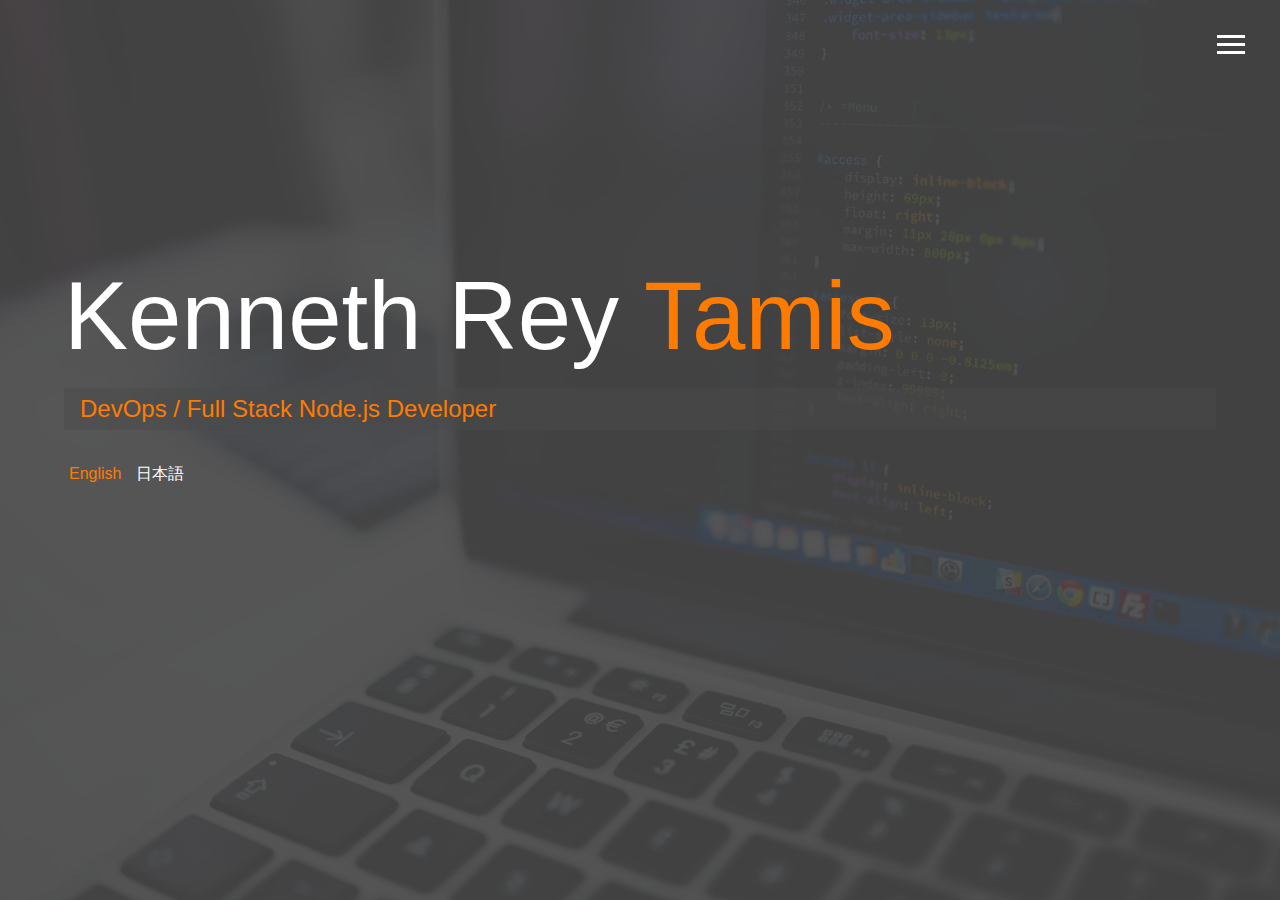
<file: index.html>
<!DOCTYPE html>
<html lang="en">

<head>
  <meta charset="UTF-8" />
  <meta name="viewport" content="width=device-width, initial-scale=1.0" />
  <meta http-equiv="X-UA-Compatible" content="ie=edge" />
  <link rel="stylesheet" href="https://use.fontawesome.com/releases/v5.2.0/css/all.css"
    integrity="sha384-hWVjflwFxL6sNzntih27bfxkr27PmbbK/iSvJ+a4+0owXq79v+lsFkW54bOGbiDQ" crossorigin="anonymous" />

  <link rel="stylesheet" href="css/main.css" />
  <link rel="shortcut icon" type="image/x-icon" href="/img/favicon.ico">
  <title id="titleIndex"></title>

  <!-- Search Engine -->
  <meta name="description"
    content="Kenneth Rey Tamis is a DevOps Engineer who has an outright understanding in the software development lifecycle, as well as to the various automation tools for developing digital pipelines, which gave a huge impact in his career. Aside from that, he is also a full stack JavaScript web developer specializing Node.js, React.js and other new JavaScript libraries and frameworks." />
  <meta name="image" content="/img/Social Site Image.png" />
  <!-- Schema.org for Google -->
  <meta itemprop="name" content="Kenneth Rey Tamis | DevOps Engineer | Node.js Full-stack Developer" />
  <meta itemprop="description"
    content="Kenneth Rey Tamis is a DevOps Engineer who has an outright understanding in the software development lifecycle, as well as to the various automation tools for developing digital pipelines, which gave a huge impact in his career. Aside from that, he is also a full stack JavaScript web developer specializing Node.js, React.js and other new JavaScript libraries and frameworks." />
  <meta itemprop="image" content="/img/Social Site Image.png" />
  <!-- Twitter -->
  <meta name="twitter:card" content="summary" />
  <meta name="twitter:title" content="Kenneth Rey Tamis | DevOps Engineer | Node.js Full-stack Developer" />
  <meta name="twitter:description"
    content="Kenneth Rey Tamis is a DevOps Engineer who has an outright understanding in the software development lifecycle, as well as to the various automation tools for developing digital pipelines, which gave a huge impact in his career. Aside from that, he is also a full stack JavaScript web developer specializing Node.js, React.js and other new JavaScript libraries and frameworks." />
  <!-- Open Graph general (Facebook, Pinterest & Google+) -->
  <meta name="og:title" content="Kenneth Rey Tamis | DevOps Engineer | Node.js Full-stack Developer" />
  <meta name="og:description"
    content="Kenneth Rey Tamis is a DevOps Engineer who has an outright understanding in the software development lifecycle, as well as to the various automation tools for developing digital pipelines, which gave a huge impact in his career. Aside from that, he is also a full stack JavaScript web developer specializing Node.js, React.js and other new JavaScript libraries and frameworks." />
  <meta name="og:url" content="https://iamkennethreyt.github.io/" />
  <meta name="og:site_name" content="iamkennethreyt" />
  <meta name="og:locale" content="en" />
  <meta name="og:type" content="website" />
  <meta property="og:image" content="/img/Social Site Image.png" />
  <meta property="og:image:type" content="image/svg+xml" />
</head>

<body id="bg-img">
  <header>
    <div class="menu-btn">
      <div class="btn-line"></div>
      <div class="btn-line"></div>
      <div class="btn-line"></div>
    </div>

    <nav class="menu">
      <div class="menu-branding">
        <div class="portrait"></div>
      </div>
      <ul class="menu-nav">
        <li class="nav-item current">
          <a href="/" class="nav-link" id="home"></a>
        </li>
        <li class="nav-item">
          <a href="/about" class="nav-link" id="about"></a>
        </li>
        <li class="nav-item">
          <a href="/work" class="nav-link" id="work"></a>
        </li>
        <li class="nav-item">
          <a href="/contact " class="nav-link" id="contact"></a>
        </li>
        <li class="nav-item">
          <a class="nav-link" href="docs/RESUME (KENNETH REY B TAMIS).pdf" download="RESUME (KENNETH REY B TAMIS)"
            id="download" target="_blank"></a>
        </li>
      </ul>
    </nav>
  </header>

  <main id="home">
    <h1 class="lg-heading" id="name">
    </h1>
    <h2 class="sm-heading text-secondary" id="title">

    </h2>

    <div>
      <ul id="language">
        <li id="lang-en">
          English
        </li>
        <li id="lang-jp">
          日本語
        </li>
      </ul>
    </div>
  </main>

  <script src="https://code.jquery.com/jquery-1.11.3.js"></script>
  <script src="js/main.js"></script>
  <script src="js/language.js"></script>
</body>

</html>
</file>
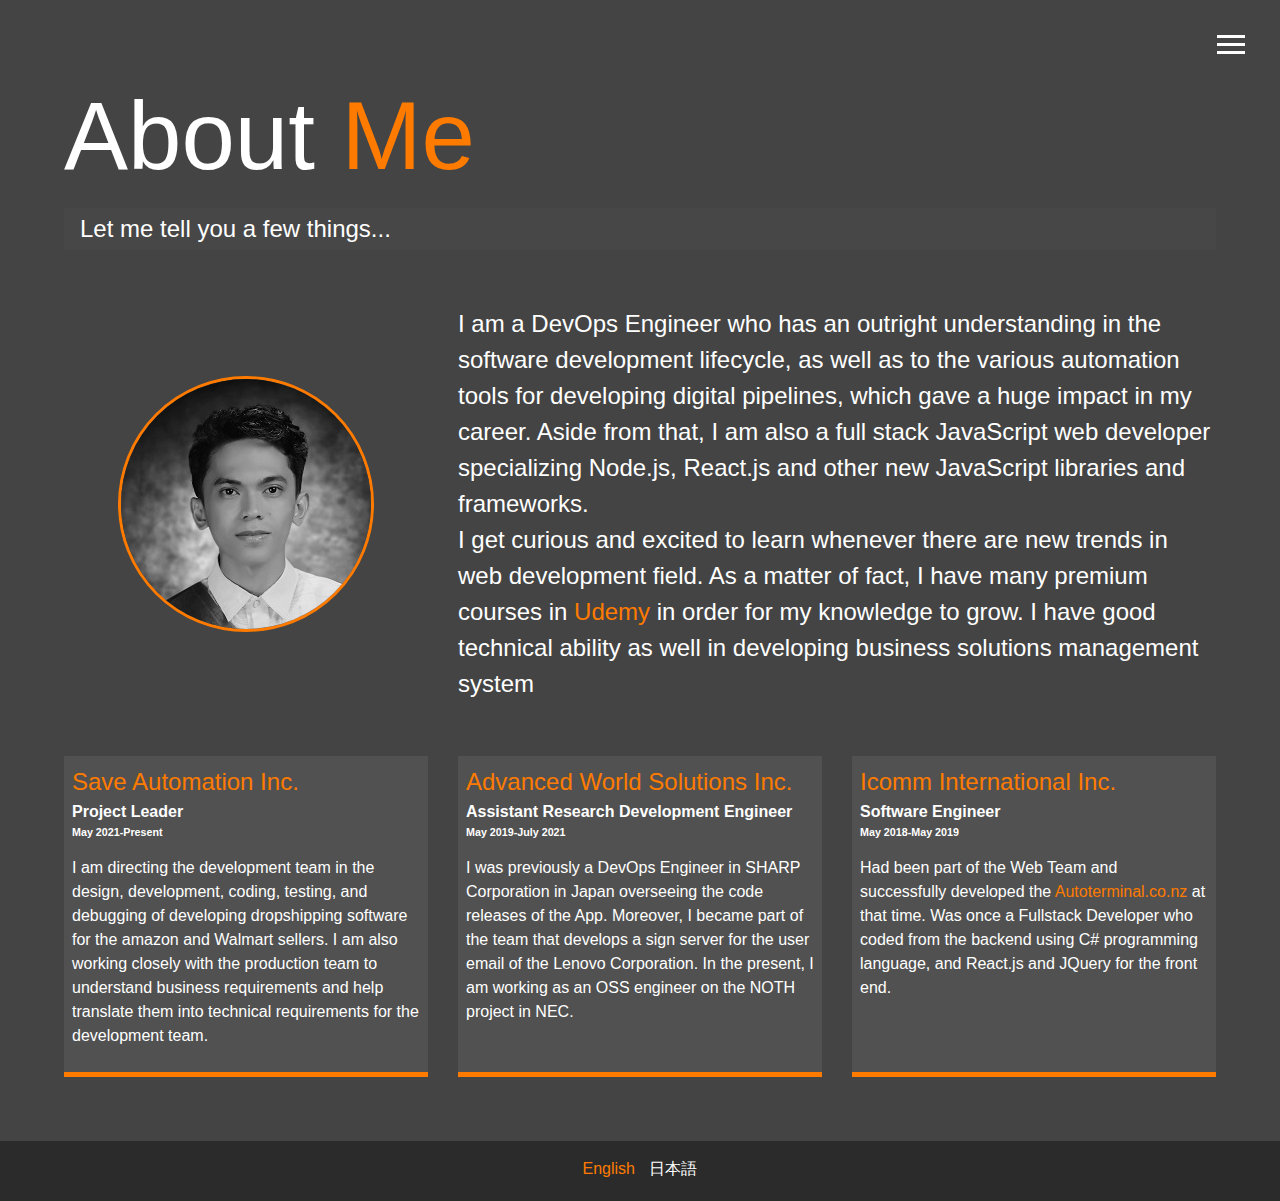
<file: about.html>
<!DOCTYPE html>
<html lang="en">

<head>
  <meta charset="UTF-8" />
  <meta name="viewport" content="width=device-width, initial-scale=1.0" />
  <meta http-equiv="X-UA-Compatible" content="ie=edge" />
  <link rel="stylesheet" href="https://use.fontawesome.com/releases/v5.2.0/css/all.css"
    integrity="sha384-hWVjflwFxL6sNzntih27bfxkr27PmbbK/iSvJ+a4+0owXq79v+lsFkW54bOGbiDQ" crossorigin="anonymous" />

  <link rel="stylesheet" href="css/main.css" />
  <link rel="shortcut icon" type="image/x-icon" href="/img/favicon.ico">
  <title id="titleAbout"></title>
</head>

<body>
  <header>
    <div class="menu-btn">
      <div class="btn-line"></div>
      <div class="btn-line"></div>
      <div class="btn-line"></div>
    </div>

    <nav class="menu">
      <div class="menu-branding">
        <div class="portrait"></div>
      </div>
      <ul class="menu-nav">
        <li class="nav-item">
          <a href="/" class="nav-link" id="home"></a>
        </li>
        <li class="nav-item current">
          <a href="/about" class="nav-link" id="about"></a>
        </li>
        <li class="nav-item">
          <a href="/work" class="nav-link" id="work"></a>
        </li>
        <li class="nav-item">
          <a href="/contact " class="nav-link" id="contact"></a>
        </li>
        <li class="nav-item">
          <a class="nav-link" href="docs/RESUME (KENNETH REY B TAMIS).pdf" download="RESUME (KENNETH REY B TAMIS)"
            id="download" target="_blank"></a>
        </li>
      </ul>
    </nav>
  </header>

  <main id="about">
    <h1 class="lg-heading" id="aboutMe">

    </h1>
    <h2 class="sm-heading" id="aboutMeDetails">

    </h2>
    <div class="about-info">
      <img src="img/portrait.jpg" alt="John Doe" class="bio-image" />
      <div class="bio">
        <!-- <h3 class="text-secondary">BIO</h3> -->
        <p id="aboutMeParagraph"></p>
      </div>

      <div class="job job-1">
        <h2>
          <a href="#" class="text-secondary">Save Automation Inc.</a>
        </h2>
        <h4 class="margin-0" id="workTitle0"></h4>
        <h6 class="margin-0" id="workExp0"></h6>
        <p id="workDetails0">
        </p>
      </div>

      <div class="job job-2">
        <h2>
          <a href="https://www.awsys-i.com/" class="text-secondary">Advanced World Solutions Inc.</a>
        </h2>
        <h4 class="margin-0" id="workTitle1"></h4>
        <h6 class="margin-0" id="workExp1"></h6>
        <p id="workDetails1">
        </p>
      </div>

      <div class="job job-3">
        <h2>
          <a href="https://www.icomm.ph/" class="text-secondary">Icomm International Inc.</a>
        </h2>
        <h4 class="margin-0" id="workTitle2"></h4>
        <h6 class="margin-0" id="workExp2"></h6>
        <p id="workDetails2">
      </div>
    </div>
  </main>

  <footer id="main-footer">
    <ul id="language">
      <li id="lang-en">
        English
      </li>
      <li id="lang-jp">
        日本語
      </li>
    </ul>
  </footer>

  <script src="https://code.jquery.com/jquery-1.11.3.js"></script>
  <script src="js/main.js"></script>
  <script src="js/language.js"></script>
</body>

</html>
</file>
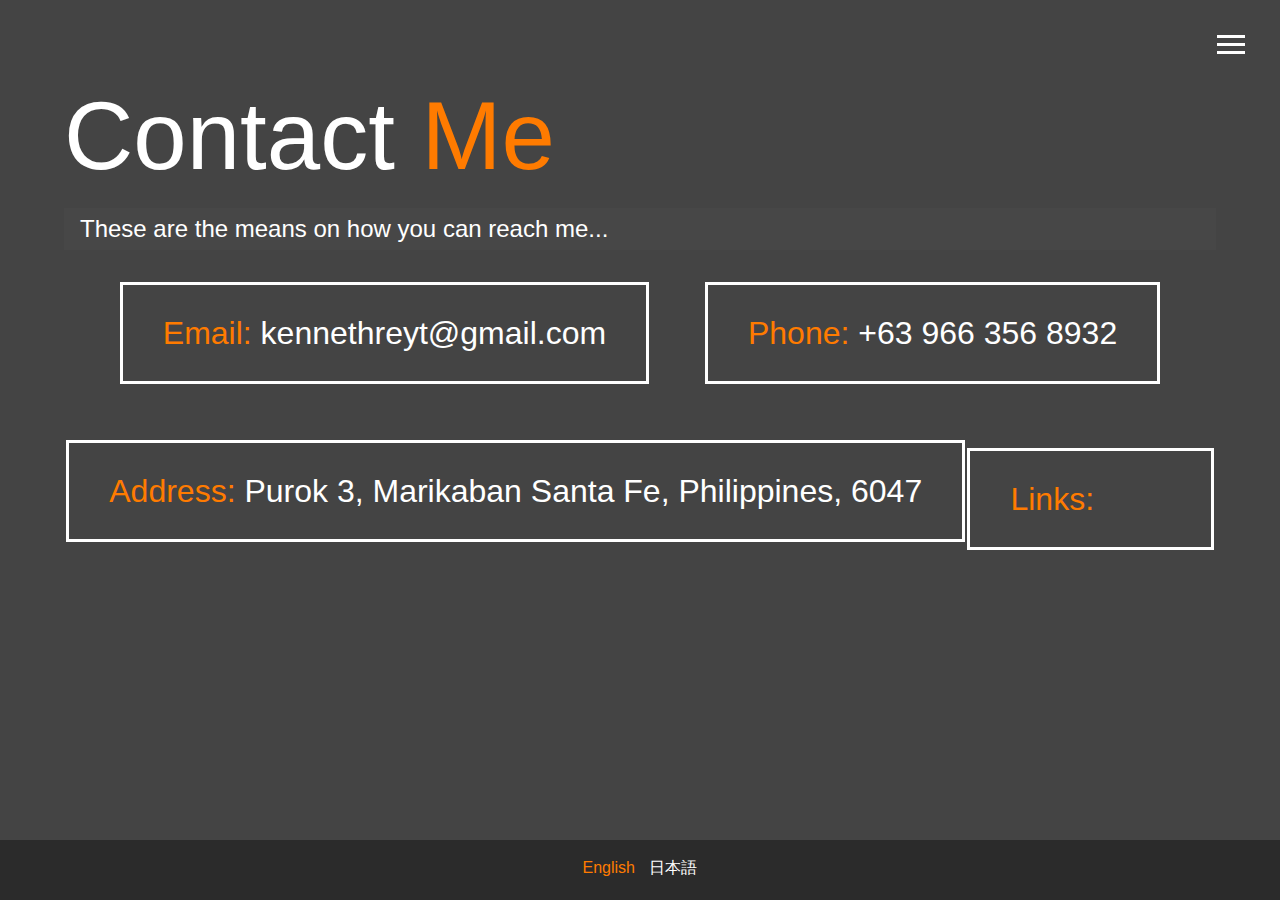
<file: contact.html>
<!DOCTYPE html>
<html lang="en">

<head>
  <meta charset="UTF-8" />
  <meta name="viewport" content="width=device-width, initial-scale=1.0" />
  <meta http-equiv="X-UA-Compatible" content="ie=edge" />
  <link rel="stylesheet" href="https://use.fontawesome.com/releases/v5.2.0/css/all.css"
    integrity="sha384-hWVjflwFxL6sNzntih27bfxkr27PmbbK/iSvJ+a4+0owXq79v+lsFkW54bOGbiDQ" crossorigin="anonymous" />

  <link rel="stylesheet" href="css/main.css" />
  <link rel="shortcut icon" type="image/x-icon" href="/img/favicon.ico">
  <title id="titleContact"></title>
</head>

<body>
  <header>
    <div class="menu-btn">
      <div class="btn-line"></div>
      <div class="btn-line"></div>
      <div class="btn-line"></div>
    </div>

    <nav class="menu">
      <div class="menu-branding">
        <div class="portrait"></div>
      </div>
      <ul class="menu-nav">
        <li class="nav-item">
          <a href="/" class="nav-link" id="home"></a>
        </li>
        <li class="nav-item">
          <a href="/about" class="nav-link" id="about"></a>
        </li>
        <li class="nav-item">
          <a href="/work" class="nav-link" id="work"></a>
        </li>
        <li class="nav-item current">
          <a href="/contact " class="nav-link" id="contact"></a>
        </li>
        <li class="nav-item">
          <a class="nav-link" href="docs/RESUME (KENNETH REY B TAMIS).pdf" download="RESUME (KENNETH REY B TAMIS)"
            id="download" target="_blank"></a>
        </li>
      </ul>
    </nav>
  </header>

  <main id="contact">
    <h1 class="lg-heading" id="contactMe">
    </h1>
    <h2 class="sm-heading" id="contactMeDetails">
    </h2>
    <div class="boxes">
      <div id="email"></div>
      <div id="phone"></div>
      <div id="address"></div>
      <div class="icons">
        <span class="text-secondary" id="links"></span>
        <a target="blank" href="https://www.facebook.com/kennethreyt">
          <i class="fab fa-facebook fa-1x"></i>
        </a>

        <a target="blank" href="https://instagram.com/iamkennethreyt">
          <i class="fab fa-instagram fa-1x"></i>
        </a>

        <a target="blank" href="https://twitter.com/iamkennethreyt">
          <i class="fab fa-twitter fa-1x"></i>
        </a>

        <a target="blank" href="https://ph.linkedin.com/in/kennethreyt">
          <i class="fab fa-linkedin fa-1x"></i>
        </a>

        <a target="blank" href="https://stackoverflow.com/users/7121618/kennethreyt">
          <i class="fab fa-stack-overflow fa-1x"></i>
        </a>

        <a target="blank" href="https://github.com/iamkennethreyt">
          <i class="fab fa-github fa-1x"></i>
        </a>

      </div>
    </div>
  </main>

  <footer id="main-footer">
    <ul id="language">
      <li id="lang-en">
        English
      </li>
      <li id="lang-jp">
        日本語
      </li>
    </ul>
  </footer>

  <script src="https://code.jquery.com/jquery-1.11.3.js"></script>
  <script src="js/main.js"></script>
  <script src="js/language.js"></script>
</body>

</html>
</file>
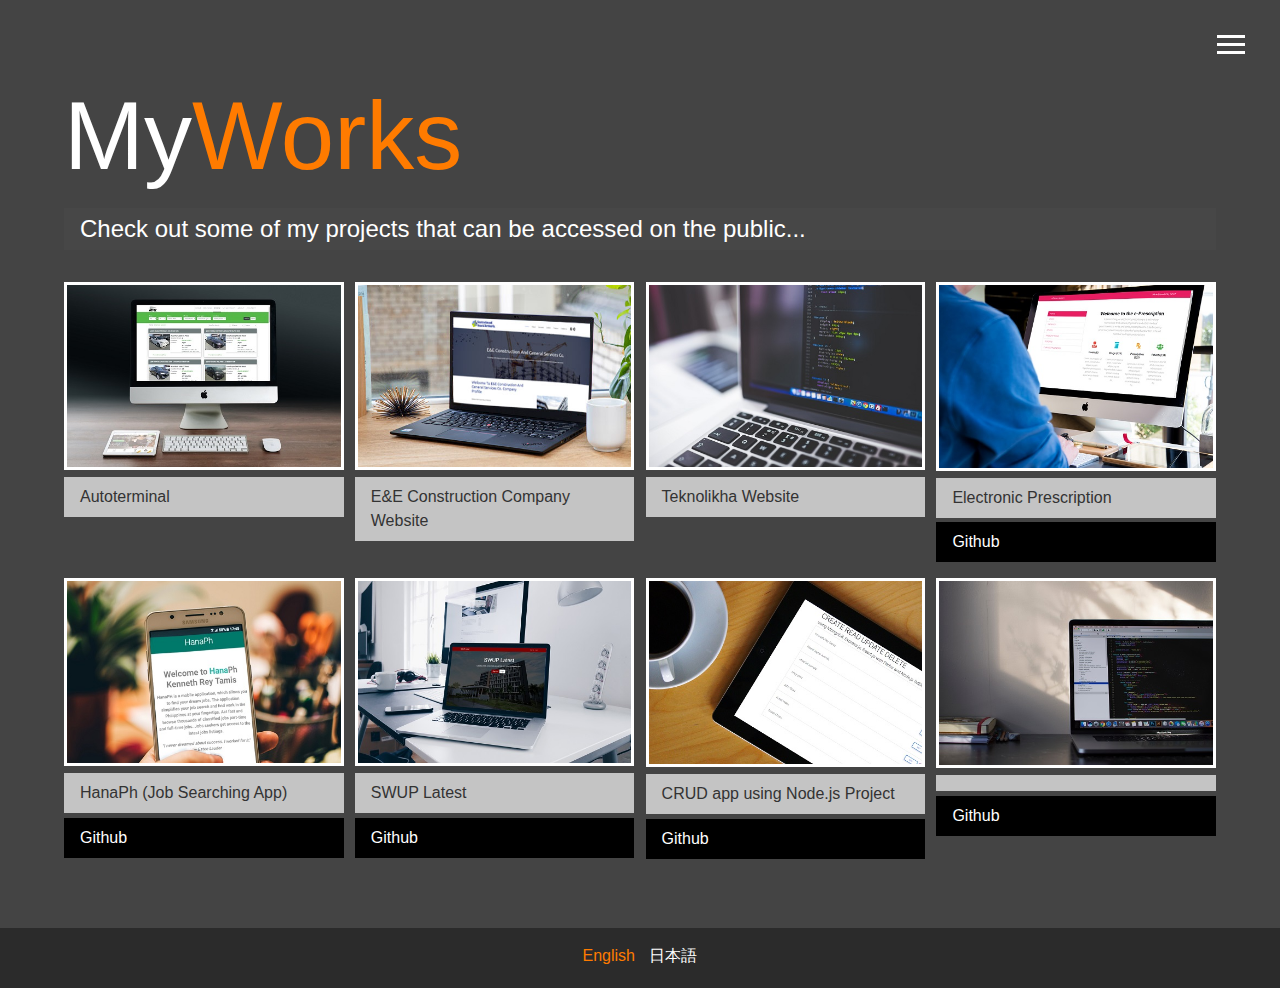
<file: work.html>
<!DOCTYPE html>
<html lang="en">

<head>
  <meta charset="UTF-8" />
  <meta name="viewport" content="width=device-width, initial-scale=1.0" />
  <meta http-equiv="X-UA-Compatible" content="ie=edge" />
  <link rel="stylesheet" href="https://use.fontawesome.com/releases/v5.2.0/css/all.css"
    integrity="sha384-hWVjflwFxL6sNzntih27bfxkr27PmbbK/iSvJ+a4+0owXq79v+lsFkW54bOGbiDQ" crossorigin="anonymous" />

  <link rel="stylesheet" href="css/main.css" />
  <link rel="shortcut icon" type="image/x-icon" href="/img/favicon.ico">
  <title id="titleWork"></title>
</head>

<body>
  <header>
    <div class="menu-btn">
      <div class="btn-line"></div>
      <div class="btn-line"></div>
      <div class="btn-line"></div>
    </div>

    <nav class="menu">
      <div class="menu-branding">
        <div class="portrait"></div>
      </div>
      <ul class="menu-nav">
        <li class="nav-item">
          <a href="/" class="nav-link" id="home"></a>
        </li>
        <li class="nav-item">
          <a href="/about" class="nav-link" id="about"></a>
        </li>
        <li class="nav-item current">
          <a href="/work" class="nav-link" id="work"></a>
        </li>
        <li class="nav-item">
          <a href="/contact " class="nav-link" id="contact"></a>
        </li>
        <li class="nav-item">
          <a class="nav-link" href="docs/RESUME (KENNETH REY B TAMIS).pdf" download="RESUME (KENNETH REY B TAMIS)"
            id="download" target="_blank"></a>
        </li>
      </ul>
    </nav>
  </header>

  <main id="work">
    <h1 class="lg-heading" id="myWorks">
    </h1>
    <h2 class="sm-heading" id="myWorkDetails">
    </h2>
    <div class="projects">
      <div class="item">
        <a target="blank" href="http://www.autoterminal.co.nz">
          <img src="img/projects/project4.jpg" alt="Project" />
        </a>
        <a target="blank" href="http://www.autoterminal.co.nz" class="btn-light">
          <i class="fas fa-eye"></i> Autoterminal
        </a>
      </div>

      <div class="item">
        <a target="blank" href="https://eandeconstructioncompany.com/">
          <img src="img/projects/project7.jpg" alt="Project" />
        </a>
        <a target="blank" href="https://eeconstructioncompany.com/" class="btn-light" id="ee">
        </a>
      </div>

      <div class="item">
        <a target="blank" href="https://teknolikha.com/">
          <img src="img/projects/project8.jpg" alt="Project" />
        </a>
        <a target="blank" href="https://teknolikha.com/" class="btn-light" id="teknolikha">
        </a>
      </div>

      <div class="item">
        <a target="blank" href="https://e-rx.herokuapp.com/">
          <img src="img/projects/project1.jpg" alt="Project" />
        </a>
        <a target="blank" href="https://e-rx.herokuapp.com/" class="btn-light" id="epres">
        </a>
        <a target="blank" href="https://github.com/iamkennethreyt/ePrescription" class="btn-dark">
          <i class="fab fa-github"></i> Github
        </a>
      </div>
      <div class="item">
        <a target="blank" href="https://hanaph.herokuapp.com/">
          <img src="img/projects/project2.jpg" alt="Project" />
        </a>
        <a target="blank" href="https://hanaph.herokuapp.com/" class="btn-light" id="hanaph">
        </a>
        <a target="blank" href="https://github.com/iamkennethreyt/hanaph" class="btn-dark">
          <i class="fab fa-github"></i> Github
        </a>
      </div>

      <div class="item">
        <a target="blank" href="https://swuplatest.herokuapp.com/">
          <img src="img/projects/project5.jpg" alt="Project" />
        </a>
        <a target="blank" href="https://swuplatest.herokuapp.com/" class="btn-light">
          <i class="fas fa-eye"></i> SWUP Latest
        </a>
        <a target="blank" href="https://github.com/iamkennethreyt/swuplatest" class="btn-dark">
          <i class="fab fa-github"></i> Github
        </a>
      </div>

      <div class="item">
        <a target="blank" href="https://merrncrud.herokuapp.com/">
          <img src="img/projects/project3.jpg" alt="Project" />
        </a>
        <a target="blank" href="https://merrncrud.herokuapp.com/" class="btn-light" id="crud">
        </a>
        <a target="blank" href="https://github.com/iamkennethreyt/MERN-CRUD" class="btn-dark">
          <i class="fab fa-github"></i> Github
        </a>
      </div>

      <div class="item">
        <a target="blank" href="https://mern-login.herokuapp.com/">
          <img src="img/projects/project6.jpg" alt="Project" />
        </a>
        <a target="blank" href="https://mern-login.herokuapp.com/" class="btn-light" id="crud">
        </a>
        <a target="blank" href="https://github.com/iamkennethreyt/loginapp" class="btn-dark">
          <i class="fab fa-github"></i> Github
        </a>
      </div>
    </div>
  </main>

  <footer id="main-footer">
    <ul id="language">
      <li id="lang-en">
        English
      </li>
      <li id="lang-jp">
        日本語
      </li>
    </ul>
  </footer>

  <script type="text/javascript" src="https://code.jquery.com/jquery-1.11.3.js"></script>
  <script type="text/javascript" src="js/main.js"></script>
  <script type="text/javascript" src="js/language.js"></script>
</body>

</html>
</file>
<file: css/main.css>
.menu-btn {
  position: absolute;
  z-index: 3;
  right: 35px;
  top: 35px;
  cursor: pointer;
  transition: all 0.5s ease-out; }
  .menu-btn .btn-line {
    width: 28px;
    height: 3px;
    margin: 0 0 5px 0;
    background: #fff;
    transition: all 0.5s ease-out; }
  .menu-btn.close {
    transform: rotate(180deg); }
    .menu-btn.close .btn-line:nth-child(1) {
      transform: rotate(45deg) translate(5px, 5px); }
    .menu-btn.close .btn-line:nth-child(2) {
      opacity: 0; }
    .menu-btn.close .btn-line:nth-child(3) {
      transform: rotate(-45deg) translate(7px, -6px); }

.menu {
  position: fixed;
  top: 0;
  width: 100%;
  /* opacity: 0.9; */
  visibility: hidden; }
  .menu.show {
    visibility: visible; }
  .menu-branding, .menu-nav {
    display: flex;
    flex-flow: column wrap;
    align-items: center;
    justify-content: center;
    float: left;
    width: 50%;
    height: 100vh;
    overflow: hidden; }
  .menu-nav {
    margin: 0;
    padding: 0;
    background: #373737;
    list-style: none;
    transform: translate3d(0, -100%, 0);
    transition: all 0.5s ease-out; }
    .menu-nav.show {
      transform: translate3d(0, 0, 0); }
  .menu-branding {
    background: #444;
    transform: translate3d(0, 100%, 0);
    transition: all 0.5s ease-out; }
    .menu-branding.show {
      transform: translate3d(0, 0, 0); }
    .menu-branding .portrait {
      width: 250px;
      height: 250px;
      background: url("../img/portrait.jpg");
      border-radius: 50%;
      border: solid 3px #ff7b00; }
  .menu .nav-item {
    transform: translate3d(600px, 0, 0);
    transition: all 0.5s ease-out; }
    .menu .nav-item.show {
      transform: translate3d(0, 0, 0); }
    .menu .nav-item.current > a {
      color: #ff7b00; }
  .menu .nav-link {
    display: inline-block;
    position: relative;
    font-size: 30px;
    text-transform: uppercase;
    padding: 1rem 0;
    font-weight: 300;
    color: #fff;
    text-decoration: none;
    transition: all 0.5s ease-out; }
    .menu .nav-link:hover {
      color: #ff7b00; }

.nav-item:nth-child(1) {
  transition-delay: 0.1s; }

.nav-item:nth-child(2) {
  transition-delay: 0.2s; }

.nav-item:nth-child(3) {
  transition-delay: 0.3s; }

.nav-item:nth-child(4) {
  transition-delay: 0.4s; }

* {
  box-sizing: border-box; }

body {
  background: #444;
  color: #fff;
  height: 100%;
  margin: 0;
  font-family: 'Segoe UI', Tahoma, Geneva, Verdana, sans-serif;
  line-height: 1.5;
  cursor: context-menu;
  /* user-select: none; 
  -webkit-user-select: none; 
  -khtml-user-select: none; 
  -moz-user-select: none; 
  -ms-user-select: none;  */
}
  body#bg-img {
    background: url(../img/background.jpg);
    background-attachment: fixed;
    background-size: cover; }
    body#bg-img:after {
      position: absolute;
      content: '';
      top: 0;
      right: 0;
      width: 100%;
      height: 100%;
      z-index: -1;
      background: rgba(68, 68, 68, 0.9); }

h1,
h2,
h3 {
  margin: 0;
  font-weight: 400; }
  h1.lg-heading,
  h2.lg-heading,
  h3.lg-heading {
    font-size: 6rem; }
  h1.sm-heading,
  h2.sm-heading,
  h3.sm-heading {
    margin-bottom: 2rem;
    padding: 0.2rem 1rem;
    background: rgba(73, 73, 73, 0.5); }

a {
  color: #fff;
  text-decoration: none; }

header {
  position: fixed;
  z-index: 2;
  width: 100%; }

.text-secondary {
  color: #ff7b00; }

main {
  padding: 4rem;
  min-height: calc(100vh - 60px); }
  main .icons {
    margin-top: 1rem; }
    main .icons a {
      padding: 0.4rem; }
      main .icons a:hover {
        color:#515151;
        transition: all 0.5s ease-out; }
  main#home {
    overflow: hidden; }
    main#home h1 {
      margin-top: 20vh; }

.about-info {
  display: grid;
  grid-gap: 30px;
  grid-template-areas: 'bioimage bio bio' 'job1 job2 job3';
  grid-template-columns: repeat(3, 1fr); }
  .about-info .bio-image {
    grid-area: bioimage;
    margin: auto;
    border-radius: 50%;
    border: #ff7b00 3px solid; }
  .about-info .bio {
    grid-area: bio;
    font-size: 1.5rem; }
  .about-info .job-1 {
    grid-area: job1; }
  .about-info .job-2 {
    grid-area: job2; }
  .about-info .job-3 {
    grid-area: job3; }
  .about-info .job {
    background: #515151;
    padding: 0.5rem;
    border-bottom: #ff7b00 5px solid; }

.projects {
  display: grid;
  grid-gap: 0.7rem;
  grid-template-columns: repeat(3, 1fr); }
  .projects img {
    width: 100%;
    border: 3px #fff solid; }
    .projects img:hover {
      opacity: 0.5;
      border-color: #ff7b00;
      transition: all 0.5s ease-out; }

.margin-0 {
  margin: 0;
}

.boxes {
  display: flex;
  flex-wrap: wrap;
  justify-content: space-evenly;
  align-items: center;
  margin-top: 1rem; }
  .boxes div {
    font-size: 2rem;
    border: 3px #fff solid;
    padding: 1.5rem 2.5rem;
    margin-bottom: 3rem;
    transition: all 0.5s ease-out; }
    .boxes div:hover {
      padding: 0.5rem 2rem;
      background: #ff7b00;
      color: #000; }
      .boxes div:hover span {
        color: #000; }

.btn, .btn-dark, .btn-light {
  display: block;
  padding: 0.5rem 1rem;
  border: 0;
  margin-bottom: 0.3rem; }
  .btn:hover, .btn-dark:hover, .btn-light:hover {
    background: #ff7b00;
    color: #000; }

.btn-dark {
  background: black;
  color: #fff; }

.btn-light {
  background: #c4c4c4;
  color: #333; }

#main-footer {
  text-align: center;
  padding: 1rem;
  background: #2b2b2b;
  color: #fff;
  height: 60px; }

#language {
  overflow: hidden;
  margin: 0;
  padding-inline-start: 0px;
}

#language li{
  display:inline;
  padding: 5px;
  /* padding-right: 5px; */
  cursor: pointer;
}

@media screen and (min-width: 1171px) {
  .projects {
    grid-template-columns: repeat(4, 1fr); } }

@media screen and (min-width: 769px) and (max-width: 1170px) {
  .projects {
    grid-template-columns: repeat(3, 1fr); } }

@media screen and (max-width: 768px) {
  main {
    align-items: center;
    text-align: center; }
    main .lg-heading {
      line-height: 1;
      margin-bottom: 1rem; }
  ul.menu-nav,
  div.menu-branding {
    float: none;
    width: 100%;
    min-height: 0; }
    ul.menu-nav.show,
    div.menu-branding.show {
      transform: translate3d(0, 0, 0); }
  .menu-nav {
    height: 75vh;
    transform: translate3d(-100%, 0, 0);
    font-size: 24px; }
  .menu-branding {
    height: 25vh;
    transform: translate3d(100%, 0, 0); }
    .menu-branding .portrait {
      background: url("../img/portrait_small.jpg");
      width: 150px;
      height: 150px; }
  .about-info {
    grid-template-areas: 'bioimage' 'bio' 'job1' 'job2' 'job3';
    grid-template-columns: 1fr; }
  .projects {
    grid-template-columns: repeat(2, 1fr); } }

@media screen and (max-width: 500px) {
  main {
    padding: 2rem; }
    main #home h1 {
      margin-top: 10vh; }
    main .lg-heading {
      margin-top: 1rem;
      font-size: 5rem; }
  .projects {
    grid-template-columns: 1fr; } }
</file>
